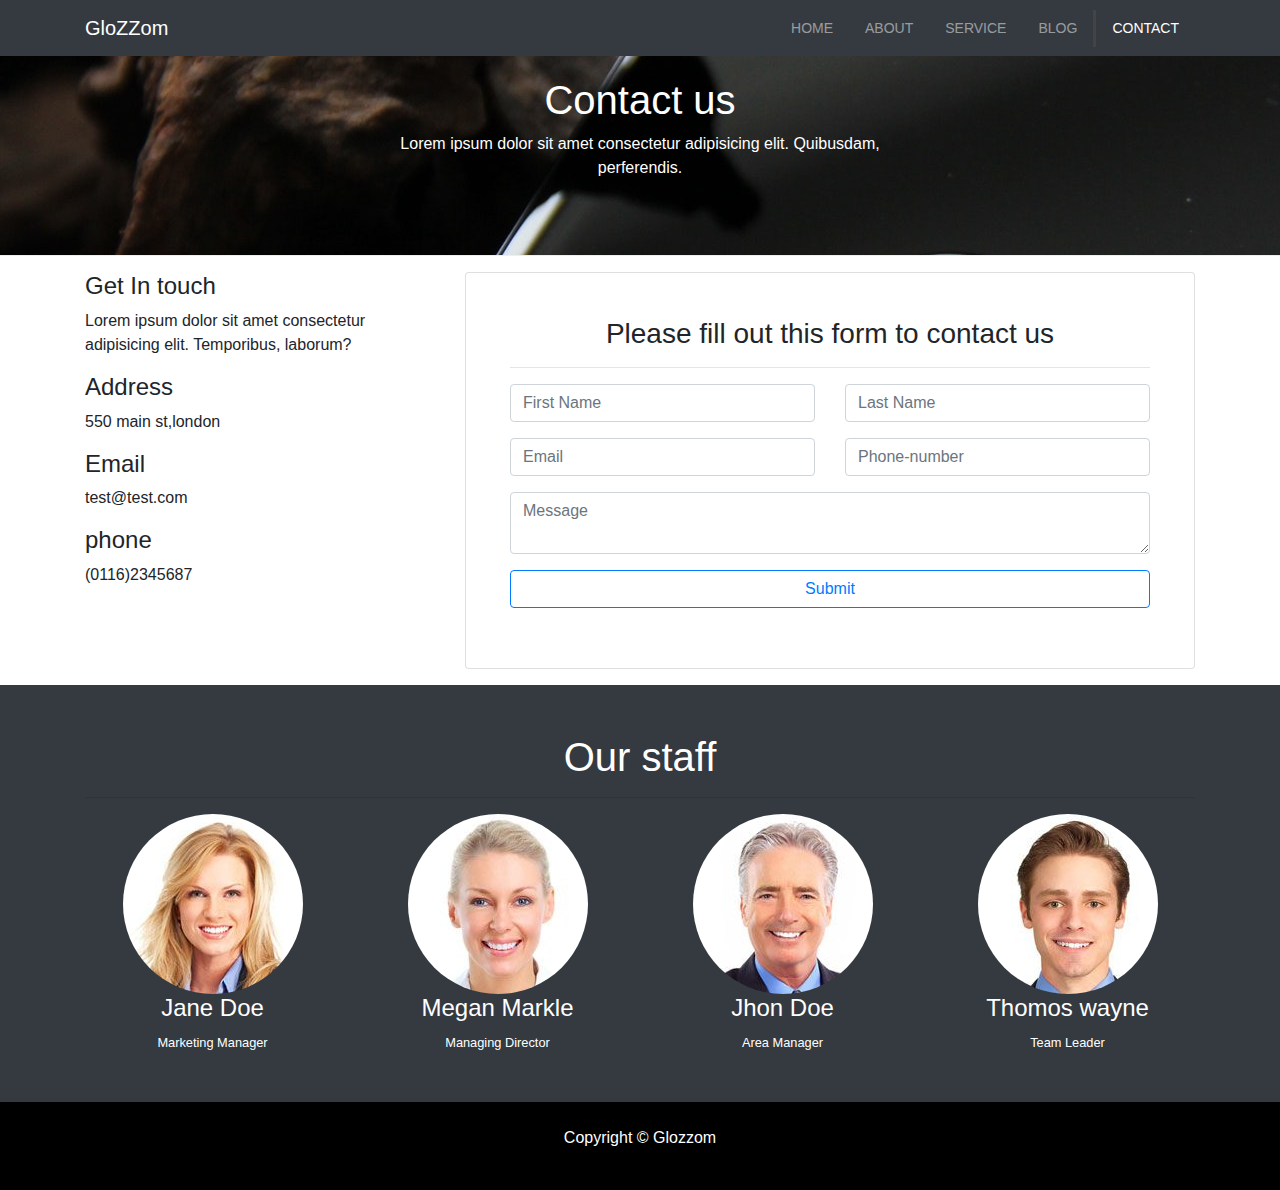
<file: contact.html>
<!DOCTYPE html>
<html lang="en">

<head>
    <meta charset="UTF-8">
    <meta name="viewport" content="width=device-width, initial-scale=1.0">
    <meta http-equiv="X-UA-Compatible" content="ie=edge">
    <title>Glossom</title>
    <link rel="stylesheet" href="https://stackpath.bootstrapcdn.com/bootstrap/4.3.1/css/bootstrap.min.css" integrity="sha384-ggOyR0iXCbMQv3Xipma34MD+dH/1fQ784/j6cY/iJTQUOhcWr7x9JvoRxT2MZw1T"
        crossorigin="anonymous">

    <link rel="stylesheet" href="https://use.fontawesome.com/releases/v5.7.2/css/all.css" integrity="sha384-fnmOCqbTlWIlj8LyTjo7mOUStjsKC4pOpQbqyi7RrhN7udi9RwhKkMHpvLbHG9Sr"
        crossorigin="anonymous">
    <link rel="stylesheet" href="./css/style.css">
</head>

<body>

    <nav class="navbar navbar-expand-sm navbar-dark bg-dark">
        <div class="container">
            <a href="index.html" class="navbar-brand">GloZZom</a>
            <button class="navbar-toggler" data-toggle="collapse" data-target="#navbarCollapse">
                <span class="navbar-toggler-icon"></span>
            </button>
            <div class="collapse navbar-collapse" id="navbarCollapse">
                <ul class="navbar-nav ml-auto">
                    <li class="nav-item "><a href="index.html" class="nav-link">Home</a></li>
                    <li class="nav-item "><a href="about.html" class="nav-link">About</a></li>
                    <li class="nav-item "><a href="service.html" class="nav-link">Service</a></li>
                    <li class="nav-item "><a href="blog.html" class="nav-link">Blog</a></li>
                    <li class="nav-item active "><a href="contact.html" class="nav-link">Contact</a></li>
                </ul>
            </div>
        </div>
    </nav>

    <!-- page header- -->
    <header id="page-header">
        <div class="container">
            <div class="row">
                <div class="col-md-6 m-auto text-center">
                    <h1>Contact us</h1>
                    <p>Lorem ipsum dolor sit amet consectetur adipisicing elit. Quibusdam, perferendis.</p>
                </div>
            </div>
        </div>
    </header>
    <!-- contact us -->
    <section id="contact" class="py-3">
        <div class="container">
            <div class="row">
                <div class="col-md-4">
                    <h4>Get In touch</h4>
                    <p>Lorem ipsum dolor sit amet consectetur adipisicing elit. Temporibus, laborum?</p>
                    <h4>Address</h4>
                    <p>550 main st,london</p>
                    <h4>Email</h4>
                    <p>test@test.com</p>
                    <h4>phone</h4>
                    <p>(0116)2345687</p>
                </div>
                <div class="col-md-8">
                    <div class="card p-4">
                        <div class="card-body">
                            <h3 class="text-center">
                                Please fill out this form to contact us
                            </h3>
                            <hr>
                            <div class="row">
                                <div class="col-md-6">
                                    <div class="form-group">
                                        <input type="text" class="form-control" placeholder="First Name">
                                    </div>
                                </div>
                                <div class="col-md-6">
                                    <div class="form-group">
                                        <input type="text" class="form-control" placeholder="Last Name">
                                    </div>
                                </div>
                                <div class="col-md-6">
                                    <div class="form-group">
                                        <input type="text" class="form-control" placeholder="Email">
                                    </div>
                                </div>
                                <div class="col-md-6">
                                    <div class="form-group">
                                        <input type="text" class="form-control" placeholder="Phone-number">
                                    </div>
                                </div>


                            </div>
                            <div class="row">
                                <div class="col-md-12">
                                    <div class="form-group">
                                        <textarea class="form-control" placeholder="Message"></textarea>
                                    </div>
                                </div>
                                <div class="col-md-12">
                                    <div class="form-group">
                                       <input type="button" value="Submit" class="btn btn-outline-primary btn-block">
                                    </div>
                                </div>
                            </div>
                        </div>
                    </div>

                </div>
            </div>

        </div>
    </section>
    <!-- staff section -->
    <section id="staff" class="py-5 text-center bg-dark text-white">
        <div class="container">
            <h1>Our staff</h1>
            <hr>
            <div class="row">
                <div class="col-md-3">
                    <img src="img/person1.jpg" alt="" class="img-fluid rounded-circle md-2">
                    <h4>Jane Doe</h4>
                    <small>Marketing Manager</small>
                </div>
                <div class="col-md-3">
                        <img src="img/person2.jpg" alt="" class="img-fluid rounded-circle md-2">
                        <h4>Megan Markle</h4>
                        <small>Managing Director</small>
                </div>
                <div class="col-md-3">
                        <img src="img/person3.jpg" alt="" class="img-fluid rounded-circle md-2">
                        <h4>Jhon Doe</h4>
                        <small>Area Manager</small>
                </div>
                <div class="col-md-3">
                    <img src="img/person4.jpg" alt="" class="img-fluid rounded-circle md-2">
                    <h4>Thomos wayne</h4>
                    <small>Team Leader</small>
                </div>
            </div>
        </div>
    </section>
    <!-- footer -->
    <footer id="main-footer" class="text-center p-4">
        <div class="container">
            <div class="row">
                <div class="col">
                    <p>Copyright &copy;<span id="year"></span> Glozzom</p>
                </div>
            </div>
        </div>
    </footer>


    <script src="https://code.jquery.com/jquery-3.3.1.js" integrity="sha256-2Kok7MbOyxpgUVvAk/HJ2jigOSYS2auK4Pfzbm7uH60="
        crossorigin="anonymous"></script>
    <script src="https://cdnjs.cloudflare.com/ajax/libs/popper.js/1.14.7/umd/popper.min.js" integrity="sha384-UO2eT0CpHqdSJQ6hJty5KVphtPhzWj9WO1clHTMGa3JDZwrnQq4sF86dIHNDz0W1"
        crossorigin="anonymous"></script>
    <script src="https://stackpath.bootstrapcdn.com/bootstrap/4.3.1/js/bootstrap.min.js" integrity="sha384-JjSmVgyd0p3pXB1rRibZUAYoIIy6OrQ6VrjIEaFf/nJGzIxFDsf4x0xIM+B07jRM"
        crossorigin="anonymous"></script>


    <script>
        $('#year').text(new Date().getFullYear());
    </script>
</body>

</html>
</file>
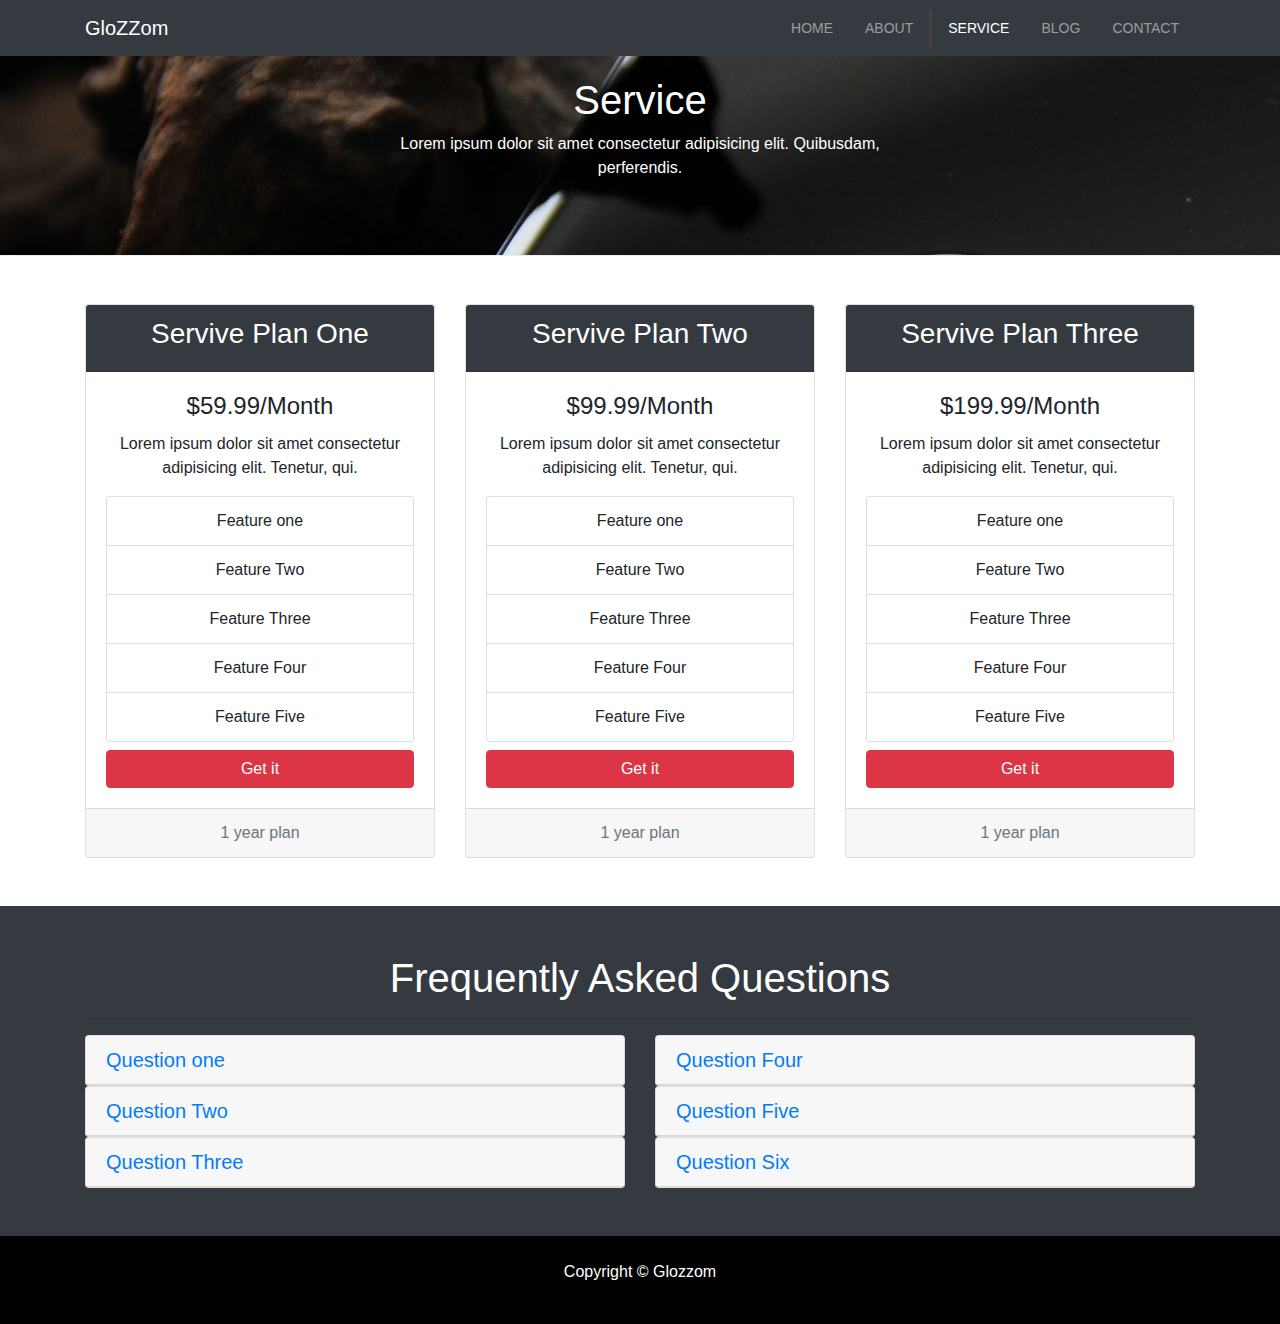
<file: service.html>
<!DOCTYPE html>
<html lang="en">

<head>
    <meta charset="UTF-8">
    <meta name="viewport" content="width=device-width, initial-scale=1.0">
    <meta http-equiv="X-UA-Compatible" content="ie=edge">
    <title>Glossom</title>
    <link rel="stylesheet" href="https://stackpath.bootstrapcdn.com/bootstrap/4.3.1/css/bootstrap.min.css" integrity="sha384-ggOyR0iXCbMQv3Xipma34MD+dH/1fQ784/j6cY/iJTQUOhcWr7x9JvoRxT2MZw1T"
        crossorigin="anonymous">

    <link rel="stylesheet" href="https://use.fontawesome.com/releases/v5.7.2/css/all.css" integrity="sha384-fnmOCqbTlWIlj8LyTjo7mOUStjsKC4pOpQbqyi7RrhN7udi9RwhKkMHpvLbHG9Sr"
        crossorigin="anonymous">
    <link rel="stylesheet" href="./css/style.css">
</head>

<body>

    <nav class="navbar navbar-expand-sm navbar-dark bg-dark">
        <div class="container">
            <a href="index.html" class="navbar-brand">GloZZom</a>
            <button class="navbar-toggler" data-toggle="collapse" data-target="#navbarCollapse">
                <span class="navbar-toggler-icon"></span>
            </button>
            <div class="collapse navbar-collapse" id="navbarCollapse">
                <ul class="navbar-nav ml-auto">
                    <li class="nav-item "><a href="index.html" class="nav-link">Home</a></li>
                    <li class="nav-item "><a href="about.html" class="nav-link">About</a></li>
                    <li class="nav-item active"><a href="service.html" class="nav-link">Service</a></li>
                    <li class="nav-item"><a href="blog.html" class="nav-link">Blog</a></li>
                    <li class="nav-item"><a href="contact.html" class="nav-link">Contact</a></li>
                </ul>
            </div>
        </div>
    </nav>

    <!-- page header- -->
    <header id="page-header">
        <div class="container">
            <div class="row">
                <div class="col-md-6 m-auto text-center">
                    <h1>Service</h1>
                    <p>Lorem ipsum dolor sit amet consectetur adipisicing elit. Quibusdam, perferendis.</p>
                </div>
            </div>
        </div>
    </header>
    <!-- service section -->
    <section id="services" class="py-5">
        <div class="container">
            <div class="row">
                <div class="col-md-4">
                    <div class="card text-center">
                        <div class="card-header bg-dark text-white">
                            <h3>Servive Plan One</h3>

                        </div>
                        <div class="card-body">
                            <h4 class="card-title">$59.99/Month</h4>
                            <p class="card-text">Lorem ipsum dolor sit amet consectetur adipisicing elit. Tenetur, qui.</p>
                            <ul class="list-group">
                                <li class="list-group-item"><i class="fas fa-check    "></i>Feature one</li>
                                <li class="list-group-item"><i class="fas fa-check    "></i>Feature Two</li>
                                <li class="list-group-item"><i class="fas fa-check    "></i>Feature Three</li>
                                <li class="list-group-item"><i class="fas fa-check    "></i>Feature Four</li>
                                <li class="list-group-item"><i class="fas fa-check    "></i>Feature Five</li>
                            </ul>
                            <a href="#" class="btn btn-danger btn-block mt-2">Get it</a>
                        </div>
                        <div class="card-footer text-muted">1 year plan</div>
                    </div>
                </div>
                <div class="col-md-4">
                    <div class="card text-center">
                        <div class="card-header bg-dark text-white">
                            <h3>Servive Plan Two</h3>

                        </div>
                        <div class="card-body">
                            <h4 class="card-title">$99.99/Month</h4>
                            <p class="card-text">Lorem ipsum dolor sit amet consectetur adipisicing elit. Tenetur, qui.</p>
                            <ul class="list-group">
                                <li class="list-group-item"><i class="fas fa-check    "></i>Feature one</li>
                                <li class="list-group-item"><i class="fas fa-check    "></i>Feature Two</li>
                                <li class="list-group-item"><i class="fas fa-check    "></i>Feature Three</li>
                                <li class="list-group-item"><i class="fas fa-check    "></i>Feature Four</li>
                                <li class="list-group-item"><i class="fas fa-check    "></i>Feature Five</li>
                            </ul>
                            <a href="#" class="btn btn-danger btn-block mt-2">Get it</a>
                        </div>
                        <div class="card-footer text-muted">1 year plan</div>
                    </div>
                </div>
                <div class="col-md-4">
                    <div class="card text-center">
                        <div class="card-header bg-dark text-white">
                            <h3>Servive Plan Three</h3>

                        </div>
                        <div class="card-body">
                            <h4 class="card-title">$199.99/Month</h4>
                            <p class="card-text">Lorem ipsum dolor sit amet consectetur adipisicing elit. Tenetur, qui.</p>
                            <ul class="list-group">
                                <li class="list-group-item"><i class="fas fa-check    "></i>Feature one</li>
                                <li class="list-group-item"><i class="fas fa-check    "></i>Feature Two</li>
                                <li class="list-group-item"><i class="fas fa-check    "></i>Feature Three</li>
                                <li class="list-group-item"><i class="fas fa-check    "></i>Feature Four</li>
                                <li class="list-group-item"><i class="fas fa-check    "></i>Feature Five</li>
                            </ul>
                            <a href="#" class="btn btn-danger btn-block mt-2">Get it</a>
                        </div>
                        <div class="card-footer text-muted">1 year plan</div>
                    </div>
                </div>
            </div>
        </div>
    </section>
    <!-- FAQ -->
    <section id="faq" class="p-5 bg-dark text-white">
        <div class="container">
            <h1 class="text-center">
                Frequently Asked Questions
            </h1>
            <hr>
            <div class="row">
                <div class="col-md-6">
                    <div id="accordion">
                        <div class="card">
                            <div class="card-header">
                                <h5 class="mb-0">
                                    <a href="#collapseone" data-toggle="collapse" data-parent="#accordion">Question one</a>
                                </h5>
                            </div>
                            <div id="collapseone" class="collapse">
                                <div class="card-body bg-dark">Lorem, ipsum dolor sit amet consectetur adipisicing
                                    elit. Dolor animi corporis sunt doloribus modi sit error vel officiis deleniti,
                                    possimus nobis magni! Saepe doloremque omnis amet expedita veniam iste iure
                                    voluptatibus sint eligendi magni deleniti nulla cupiditate, repellendus a
                                    molestiae.</div>
                            </div>
                        </div>
                        <div class="card">
                            <div class="card-header">
                                <h5 class="mb-0">
                                    <a href="#collapsetwo" data-toggle="collapse" data-parent="#accordion">Question Two</a>
                                </h5>
                            </div>
                            <div id="collapsetwo" class="collapse">
                                <div class="card-body bg-dark">Lorem, ipsum dolor sit amet consectetur adipisicing
                                    elit. Dolor animi corporis sunt doloribus modi sit error vel officiis deleniti,
                                    possimus nobis magni! Saepe doloremque omnis amet expedita veniam iste iure
                                    voluptatibus sint eligendi magni deleniti nulla cupiditate, repellendus a
                                    molestiae.</div>
                            </div>
                        </div>
                        <div class="card">
                            <div class="card-header">
                                <h5 class="mb-0">
                                    <a href="#collapsethree" data-toggle="collapse" data-parent="#accordion">Question Three</a>
                                </h5>
                            </div>
                            <div id="collapsethree" class="collapse">
                                <div class="card-body bg-dark">Lorem, ipsum dolor sit amet consectetur adipisicing
                                    elit. Dolor animi corporis sunt doloribus modi sit error vel officiis deleniti,
                                    possimus nobis magni! Saepe doloremque omnis amet expedita veniam iste iure
                                    voluptatibus sint eligendi magni deleniti nulla cupiditate, repellendus a
                                    molestiae.</div>
                            </div>
                        </div>
                    </div>
                </div>
                <div class="col-md-6">
                        <div id="accordion">
                                <div class="card">
                                    <div class="card-header">
                                        <h5 class="mb-0">
                                            <a href="#collapseFour" data-toggle="collapse" data-parent="#accordion">Question Four</a>
                                        </h5>
                                    </div>
                                    <div id="collapseFour" class="collapse">
                                        <div class="card-body bg-dark">Lorem, ipsum dolor sit amet consectetur adipisicing
                                            elit. Dolor animi corporis sunt doloribus modi sit error vel officiis deleniti,
                                            possimus nobis magni! Saepe doloremque omnis amet expedita veniam iste iure
                                            voluptatibus sint eligendi magni deleniti nulla cupiditate, repellendus a
                                            molestiae.</div>
                                    </div>
                                </div>
                                <div class="card">
                                    <div class="card-header">
                                        <h5 class="mb-0">
                                            <a href="#collapseFive" data-toggle="collapse" data-parent="#accordion">Question Five</a>
                                        </h5>
                                    </div>
                                    <div id="collapseFive" class="collapse">
                                        <div class="card-body bg-dark">Lorem, ipsum dolor sit amet consectetur adipisicing
                                            elit. Dolor animi corporis sunt doloribus modi sit error vel officiis deleniti,
                                            possimus nobis magni! Saepe doloremque omnis amet expedita veniam iste iure
                                            voluptatibus sint eligendi magni deleniti nulla cupiditate, repellendus a
                                            molestiae.</div>
                                    </div>
                                </div>
                                <div class="card">
                                    <div class="card-header">
                                        <h5 class="mb-0">
                                            <a href="#collapsesix" data-toggle="collapse" data-parent="#accordion">Question Six</a>
                                        </h5>
                                    </div>
                                    <div id="collapsesix" class="collapse">
                                        <div class="card-body bg-dark">Lorem, ipsum dolor sit amet consectetur adipisicing
                                            elit. Dolor animi corporis sunt doloribus modi sit error vel officiis deleniti,
                                            possimus nobis magni! Saepe doloremque omnis amet expedita veniam iste iure
                                            voluptatibus sint eligendi magni deleniti nulla cupiditate, repellendus a
                                            molestiae.</div>
                                    </div>
                                </div>
                            </div>
                </div>
            </div>
        </div>
    </section>
    <!-- footer -->
    <footer id="main-footer" class="text-center p-4">
        <div class="container">
            <div class="row">
                <div class="col">
                    <p>Copyright &copy;<span id="year"></span> Glozzom</p>
                </div>
            </div>
        </div>
    </footer>


    <script src="https://code.jquery.com/jquery-3.3.1.js" integrity="sha256-2Kok7MbOyxpgUVvAk/HJ2jigOSYS2auK4Pfzbm7uH60="
        crossorigin="anonymous"></script>
    <script src="https://cdnjs.cloudflare.com/ajax/libs/popper.js/1.14.7/umd/popper.min.js" integrity="sha384-UO2eT0CpHqdSJQ6hJty5KVphtPhzWj9WO1clHTMGa3JDZwrnQq4sF86dIHNDz0W1"
        crossorigin="anonymous"></script>
    <script src="https://stackpath.bootstrapcdn.com/bootstrap/4.3.1/js/bootstrap.min.js" integrity="sha384-JjSmVgyd0p3pXB1rRibZUAYoIIy6OrQ6VrjIEaFf/nJGzIxFDsf4x0xIM+B07jRM"
        crossorigin="anonymous"></script>


    <script>
        $('#year').text(new Date().getFullYear());
    </script>
</body>

</html>
</file>
<file: css/style.css>
body{
    overflow-x:hidden;
}

.navbar .nav-link{
    font-size:14px;
    text-transform: uppercase;
    padding-left: 1rem !important;
    padding-right: 1rem !important;

} 

.navbar .nav-item.active{
    border-left: 3px solid#444;
}

.carousel-item{
    height: 450px;

}

.carousel-image-1{
    background-image: url('../img/image1.jpg') !important;
    background-size: cover;
}
.carousel-image-2{
    background-image: url('../img/image2.jpg');
    background-size: cover;
}
.carousel-image-3{
    background-image: url('../img/image3.jpg');
    background-size: cover;
}
#home-heading{
    position: relative;
    min-height: 200px;
    background: url("../img/lights.jpg");
    background-attachment: fixed;
    background-repeat: no-repeat;
    text-align: center;
    color:#ffff;
}
.dark-overlay{
    position: absolute;
    top:0;
    left:0;
    width:100%;
    height: 100%;
    background:rgba(0,0,0,0.7);
}
#video-play{
    position: relative;
    min-height: 200px;
    background: url("../img/media.jpg");
    background-attachment: fixed;
    background-repeat: no-repeat;
    background-position: 0 -300px;
    text-align: center;
    color:#ffff;
}
#video-play a{
    color:#ffff;
}

#page-header{
    height:200px;
    background: url('../img/image1.jpg');
    background-position: 0 -300px;
    background-attachment: fixed;
    color: #fff;
    border-bottom: 1px solid#eee;
    padding-top: 20px;
}
.about-img{
    margin-top: -50px;
}

#main-footer{
    background: #000;
    color:#fff;
}
</file>
